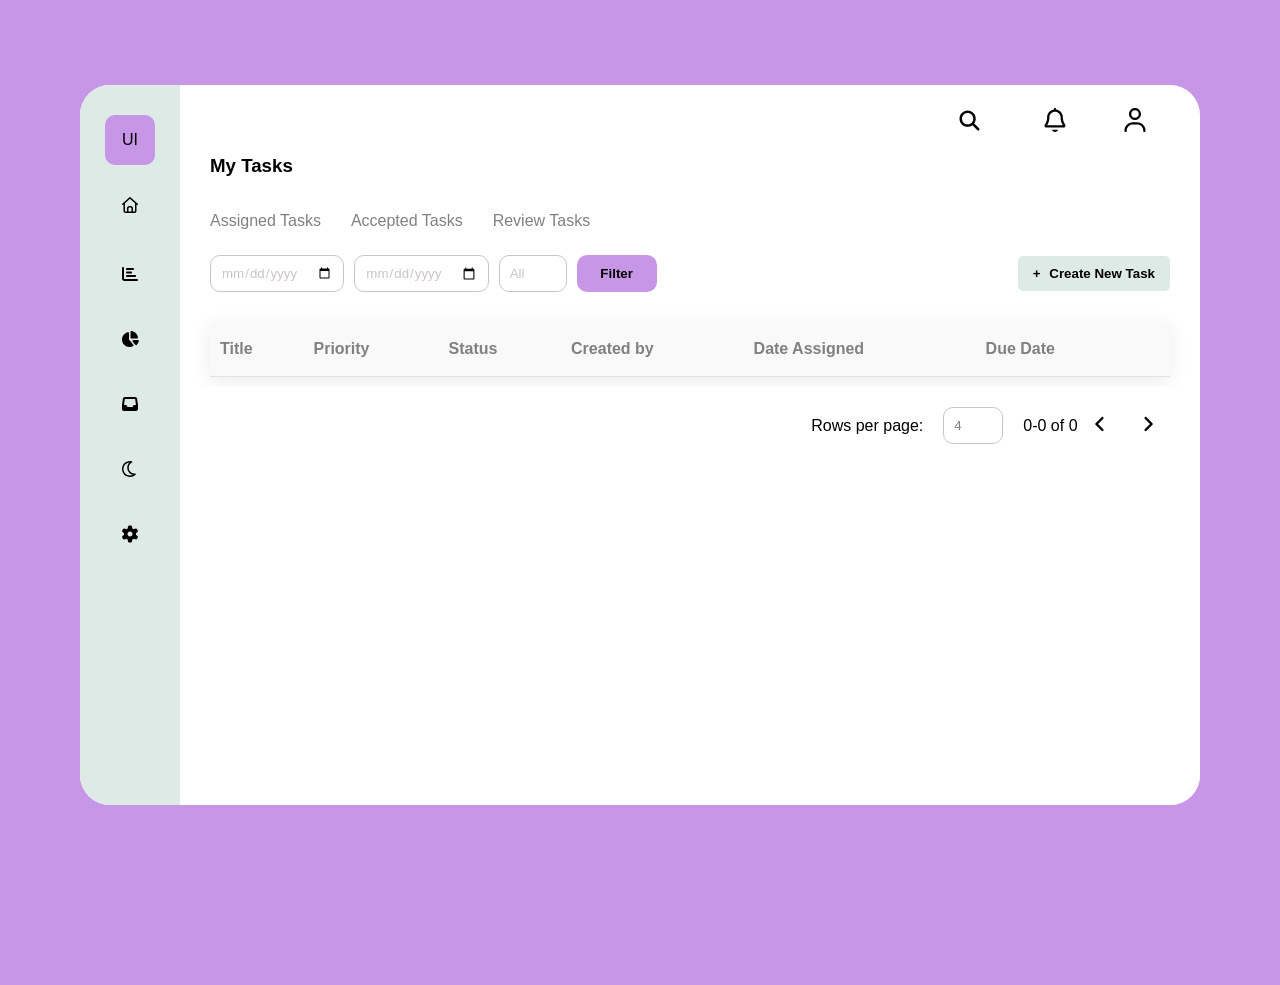
<file: index.html>
<!doctype html>
<html lang="en">
  <head>
    <meta charset="UTF-8" />
    <meta name="viewport" content="width=device-width, initial-scale=1.0" />
    <title>Document</title>
    <link rel="stylesheet" href="./assets/css/main.css" />

    <script src="./script.js" defer></script>
    <script src="./sidebar.js" defer></script>
    <script src="./header.js" defer></script>
  </head>
  <body>
    <dialog id="modal">
      <h3>Create New Task</h3>

      <form action="#">
        <input type="text" id="title" placeholder="Title" />
        <small class="error" id="titleError"></small>

        <select class="priority-input" id="priority">
          <option selected value="">Choose Priority</option>
          <option value="Medium">Medium</option>
          <option value="High">High</option>
          <option value="Low">Low</option>
        </select>
        <small class="error" id="priorityError"></small>

        <select class="status-input" id="status">
          <option selected value="">Choose Status</option>
          <option value="Active">Active</option>
          <option value="Inactive">Inactive</option>
        </select>
        <small class="error" id="statusError"></small>

        <input type="text" id="createdBy" placeholder="Created by" />
        <small class="error" id="createdByError"></small>

        <input type="date" id="dateAssigned" />
        <small class="error" id="dateAssignedError"></small>

        <input type="date" id="dueDate" />
        <small class="error" id="dueDateError"></small>

        <button id="addToTable" type="submit">Add Task</button>
        <button id="cancel" type="button">Cancel</button>
      </form>
    </dialog>

    <dialog id="deleteModal">
      <h3>si siguran</h3>
      <p class="delete-text">sve ce ode</p>

      <div class="delete-buttons">
        <button type="button" id="confirmDelete">delete</button>
        <button type="button" id="cancelDelete">cancel</button>
      </div>
    </dialog>

    <main class="container">
      <!-- <aside class="sidebar"> -->
      <!-- <div class="logo">
          <p>UI</p>
        </div>

        <div class="icons">
          <img
            class="home-picture"
            src="./assets/imgs/house-solid-full.svg"
            alt="home icon"
          />
          <img
            class="home-picture"
            src="./assets/imgs/chart-bar-solid-full.svg"
            alt="chart icon"
          />
          <img
            class="home-picture"
            src="./assets/imgs/chart-pie-solid-full.svg"
            alt="chart pie icon"
          />
          <img
            class="home-picture"
            src="./assets/imgs/inbox-solid-full.svg"
            alt="inbox icon"
          />
          <img
            class="home-picture"
            id="theme-btn"
            src="./assets/imgs/moon-regular-full.svg"
            alt="change theme icon"
          />
          <a href="settings.html" class="icon-link">
            <img
              class="home-picture"
              src="./assets/imgs/gear-solid-full.svg"
              alt="settings icon"
            />
          </a>
        </div>
      </aside> -->

      <section class="page">
        <!-- <header class="search-and-notifications">
          <div>
            <form id="search-form" action="#">
              <div class="search-container" id="search-container">
                <input
                  type="text"
                  name="query"
                  class="search-input"
                  id="search-input"
                  placeholder="Search..."
                  autocomplete="off"
                />

                <button type="button" class="search-btn" id="search-btn">
                  <img
                    class="search-icon"
                    src="./assets/imgs/magnifying-glass-solid-full.svg"
                    alt="search icon"
                  />
                </button>
              </div>
            </form>
          </div>

          <div class="notification">
            <button
              class="notification-button"
              id="bell-btn"
              aria-haspopup="true"
              aria-expanded="false"
            >
              <img
                class="notification-image"
                src="assets/imgs/bell-regular-full.svg"
                alt="notification icon"
              />
            </button>

            <div class="notification-dropdown" id="dropdown-menu">
              <div class="dropdown-header">
                <span>Notifications</span>
              </div>
              <ul class="notification-list">
                <li class="unread">New comment on your post</li>
                <li>Your profile was updated</li>
              </ul>
            </div>
          </div>

          <div class="profile">
            <img src="assets/imgs/user-regular-full.svg" alt="profile icon" />
          </div>
        </header> -->

        <section class="content">
          <h1 class="table-name">My Tasks</h1>

          <div class="tasks">
            <div>Assigned Tasks</div>
            <div>Accepted Tasks</div>
            <div>Review Tasks</div>
          </div>

          <section class="button-section">
            <div>
              <section class="dates-and-status">
                <div>
                  <input class="date" id="filterDateAssigned" type="date" />
                </div>
                <div class="second-date">
                  <input class="due-date" id="filterDueDate" type="date" />
                </div>
                <div>
                  <select class="status" id="filterStatus">
                    <option selected value="">All</option>
                    <option value="Active">Active</option>
                    <option value="Inactive">Inactive</option>
                  </select>
                </div>
                <div>
                  <button class="filter" id="filterBtn">Filter</button>
                </div>
              </section>
            </div>

            <div>
              <div class="new-task">
                <div>
                  <button class="new-task-button">
                    <span class="plus-task">&plus;</span> Create New Task
                  </button>
                </div>
              </div>
            </div>
          </section>

          <section class="table-section">
            <table id="taskTable">
              <thead>
                <tr>
                  <th>Title</th>
                  <th>Priority</th>
                  <th>Status</th>
                  <th>Created by</th>
                  <th>Date Assigned</th>
                  <th>Due Date</th>
                  <th></th>
                </tr>
              </thead>
              <tbody></tbody>
            </table>
          </section>

          <footer>
            <div>
              <p>Rows per page:</p>
            </div>

            <div>
              <select class="page-number" id="rowsSelect">
                <option selected value="4">4</option>
                <option value="8">8</option>
              </select>
            </div>

            <div>
              <p id="pageInfo">1-50 of 100</p>
            </div>

            <div>
              <img
                class="arrows"
                id="prevPage"
                src="assets/imgs/angle-left-solid-full.svg"
                alt=""
              />
              <img
                class="arrows"
                id="nextPage"
                src="assets/imgs/angle-right-solid-full.svg"
                alt=""
              />
            </div>
          </footer>
        </section>
      </section>
    </main>
  </body>
</html>
</file>
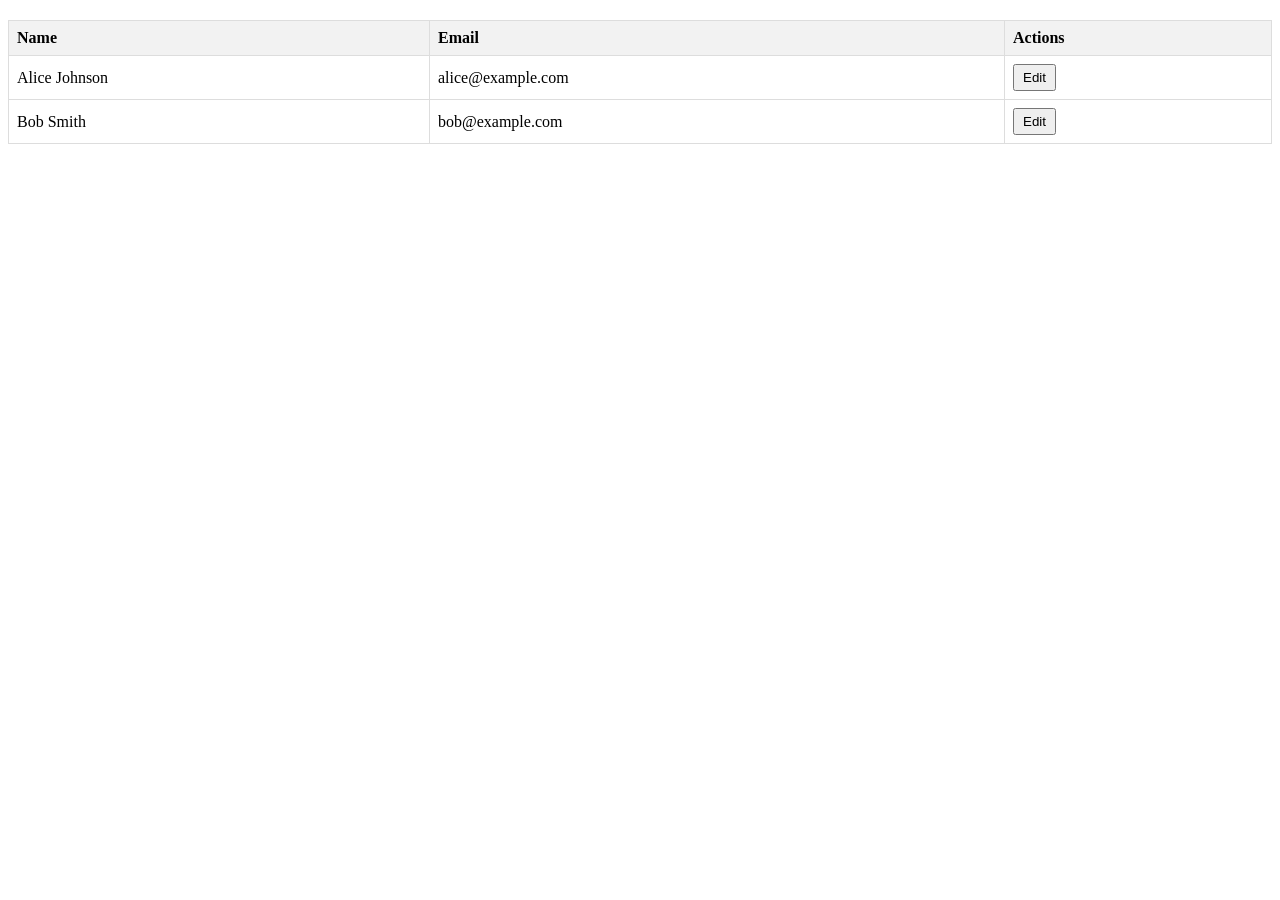
<file: prototype2.html>
<!DOCTYPE html>
<html lang="en">
<head>
    <meta charset="UTF-8">
    <title>Editable Table Row</title>
    <style>
        table { border-collapse: collapse; width: 100%; margin-top: 20px; }
        th, td { border: 1px solid #ddd; padding: 8px; text-align: left; }
        th { background-color: #f2f2f2; }
        button { cursor: pointer; padding: 4px 8px; margin-right: 4px; }
        input { width: 90%; padding: 4px; }
    </style>
</head>
<body>

    <table id="userTable">
        <thead>
            <tr>
                <th>Name</th>
                <th>Email</th>
                <th>Actions</th>
            </tr>
        </thead>
        <tbody>
            <tr>
                <td>Alice Johnson</td>
                <td>alice@example.com</td>
                <td>
                    <button class="edit-btn">Edit</button>
                </td>
            </tr>
            <tr>
                <td>Bob Smith</td>
                <td>bob@example.com</td>
                <td>
                    <button class="edit-btn">Edit</button>
                </td>
            </tr>
        </tbody>
    </table>

<script>
document.querySelector("#userTable tbody").addEventListener("click", function(event) {
    const target = event.target;

    // 1. HANDLE EDIT BUTTON CLICK
    if (target.classList.contains("edit-btn")) {
        const row = target.closest("tr");
        const cells = row.querySelectorAll("td");

        // Loop through all data cells (excluding the last cell containing the action buttons)
        for (let i = 0; i < cells.length - 1; i++) {
            const currentText = cells[i].textContent;
            // Store original text value inside a data attribute to support cancellation
            cells[i].setAttribute("data-original-value", currentText);
            // Replace cell content with an editable text input
            cells[i].innerHTML = `<input type="text" value="${currentText}">`;
        }

        // Swap the action buttons
        cells[cells.length - 1].innerHTML = `
            <button class="save-btn">Save</button>
            <button class="cancel-btn">Cancel</button>
        `;
    }

    // 2. HANDLE SAVE BUTTON CLICK
    if (target.classList.contains("save-btn")) {
        const row = target.closest("tr");
        const cells = row.querySelectorAll("td");

        // Commit input values back into pure cell text
        for (let i = 0; i < cells.length - 1; i++) {
            const input = cells[i].querySelector("input");
            cells[i].textContent = input.value;
        }

        // Restore original action button
        cells[cells.length - 1].innerHTML = `<button class="edit-btn">Edit</button>`;
    }

    // 3. HANDLE CANCEL BUTTON CLICK
    if (target.classList.contains("cancel-btn")) {
        const row = target.closest("tr");
        const cells = row.querySelectorAll("td");

        // Revert cell text content back to data-original-value
        for (let i = 0; i < cells.length - 1; i++) {
            cells[i].textContent = cells[i].getAttribute("data-original-value");
        }

        // Restore original action button
        cells[cells.length - 1].innerHTML = `<button class="edit-btn">Edit</button>`;
    }
});
</script>

</body>
</html>
</file>
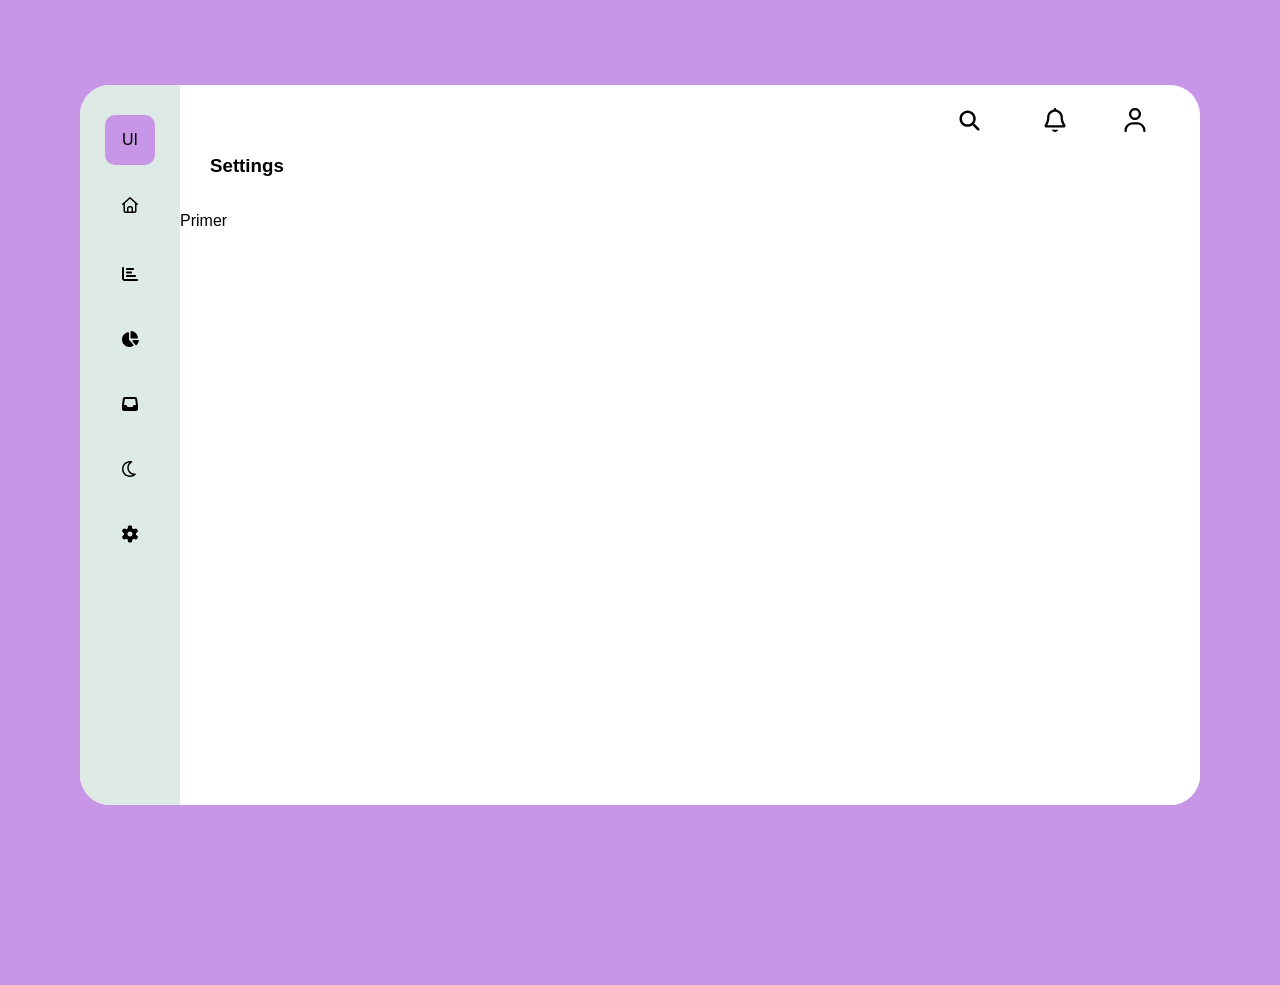
<file: settings.html>
<!doctype html>
<html lang="en">
  <head>
    <meta charset="UTF-8" />
    <meta name="viewport" content="width=device-width, initial-scale=1.0" />
    <title>Settings</title>
    <link rel="stylesheet" href="./assets/css/main.css" />
    <link rel="stylesheet" href="./assets/css/settings.css" />

    <script src="./sidebar.js" defer></script>
    <script src="./header.js" defer></script>
  </head>
  <body>
    <main class="container">
      <section class="page">
        <section class="content">
          <h1 class="table-name">Settings</h1>

          <div class="settings-card">
            <div class="setting-row">Primer</div>
          </div>
        </section>
      </section>
    </main>
  </body>
</html>
</file>
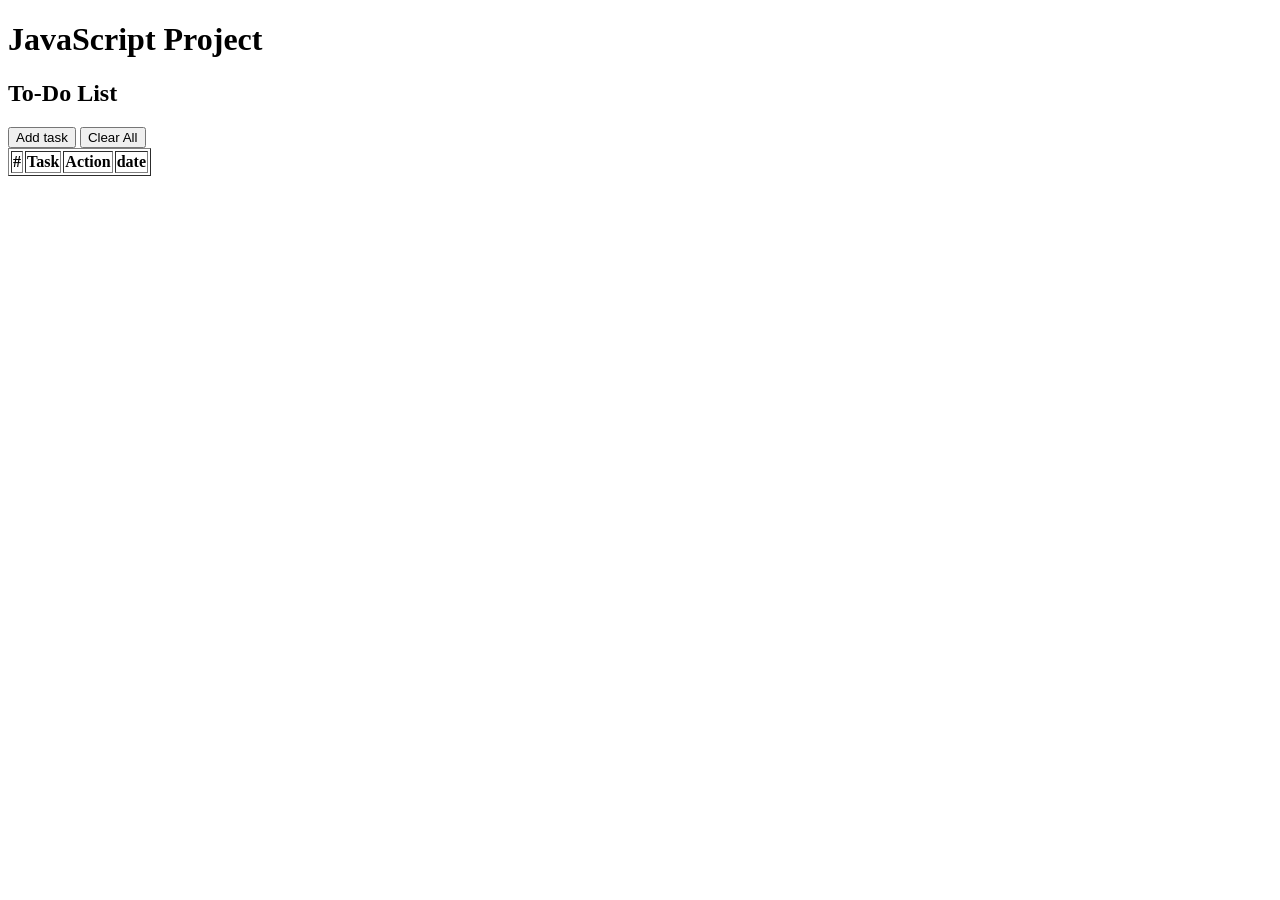
<file: table.html>
<!DOCTYPE html>

<html>

<body>

<h1>JavaScript Project</h1>

<h2>To-Do List</h2>



<button onclick="addTask()">Add task</button>

<button onclick="clearAll()">Clear All</button>



<table border="1">

  <thead>

    <tr>
      <th>#</th>
      <th>Task</th>
      <th>Action</th>
      <th>date</th>

    </tr>

  </thead>

  <tbody id="list"></tbody>

</table>



<script>

let tasks = [];

function displayTasks() {

  let html = "";

  for (let i = 0; i < tasks.length; i++) {

    html += "<tr>";

    html += "<td>" + (i + 1) + "</td>";

    html += "<td>" + tasks[i] + "</td>";

    html += "<td><"

    html += "<td><button onclick='removeTask(" + i + ")'>x</button></td>";

    html += "</tr>";

  }

  document.getElementById("list").innerHTML = html;

}


function addTask() {

  let text = prompt("Enter a new task:");

  if (text === null || text.trim() === "") {

    return;

  }

  tasks.push(text.trim());

  saveTasks();

  displayTasks();

}


function removeTask(i) {

  tasks.splice(i, 1);

  saveTasks();

  displayTasks();

}

function clearAll() {

  tasks = [];

  saveTasks();

  displayTasks();

}

function saveTasks() {

  localStorage.setItem("tasks", JSON.stringify(tasks));

}

function loadTasks() {

  let saved = localStorage.getItem("tasks");

  if (saved !== null) {

    tasks = JSON.parse(saved);

  }

}

loadTasks();

displayTasks();

</script>



</body>

</html>
</file>
<file: assets/css/main.css>
* {
  margin: 0;
  padding: 0;
  border: 0;
  box-sizing: border-box;
  font-family: Arial;
}

body {
  background-color: #c896e7;
  min-height: 100vh;
}

.container {
  width: calc(100% - 160px);
  max-width: 1600px;
  min-height: 80vh;
  background-color: #ffffff;
  margin: 85px auto 40px;
  border-radius: 30px;
  display: flex;
}

.sidebar {
  background-color: rgb(222, 234, 230);
  border-top-left-radius: 30px;
  border-bottom-left-radius: 30px;

  width: 100px;
  flex-shrink: 0;

  padding: 30px 10px;
  display: flex;
  justify-content: flex-start;
  flex-direction: column;
  align-items: center;
}

.logo {
  width: 50px;
  height: 50px;
  background: #c896e7;
  border-radius: 10px;
  display: grid;
  place-items: center;
}

.home-picture {
  width: 20px;
  height: 20px;
  object-fit: contain;
}

#theme-btn {
  cursor: pointer;
}

.icons {
  margin-top: 30px;
  display: flex;
  flex-direction: column;
  gap: 45px;
}

.page {
  display: flex;
  flex-direction: column;
  flex: 1;
  min-width: 0;
}

.search-and-notifications {
  min-height: 70px;
  border-top-right-radius: 30px;
  display: flex;
  flex-direction: row;
  justify-content: flex-end;
  align-items: center;
  padding-right: 50px;
  gap: 50px;
}

.notification,
.profile {
  width: 30px;
  height: 30px;
}

.notification img,
.profile img {
  width: 100%;
  height: 100%;
  object-fit: contain;
}

.content {
  background-color: #ffffff;
  flex: 1;
  padding-bottom: 30px;
  border-bottom-right-radius: 30px;
}

.table-name {
  margin-left: 30px;
  margin-bottom: 35px;
}

.tasks {
  background-color: #ffffff;
  display: flex;
  flex-direction: row;
  width: fit-content;
  gap: 30px;
  margin-left: 30px;
  color: gray;
}

.button-section {
  display: flex;
  flex-direction: row;
  flex-wrap: wrap;
  justify-content: space-between;
  align-items: center;
  gap: 15px;
  padding: 0 30px;
  margin-top: 25px;
}

.dates-and-status {
  display: flex;
  flex-direction: row;
  flex-wrap: wrap;
  align-items: center;
  gap: 10px;
}

.date,
.due-date {
  appearance: none;
  border: 1px solid rgb(203, 196, 196);
  outline: 0;
  height: 37px;
  border-radius: 10px;
  padding-left: 10px;
  padding-right: 10px;
  color: rgb(203, 196, 196);
}

.status {
  appearance: none;
  border: 1px solid rgb(203, 196, 196);
  outline: 0;
  height: 37px;
  border-radius: 10px;
  padding-left: 10px;
  padding-right: 10px;
  background-color: #ffffff;
  color: rgb(203, 196, 196);
}

.filter {
  background-color: #c896e7;
  height: 37px;
  width: 80px;
  border-radius: 10px;
  font-weight: bold;
  cursor: pointer;
}

.new-task {
  display: flex;
  flex-direction: row;
  justify-content: flex-end;
  align-items: center;
}

.new-task-button {
  width: max-content;
  min-width: 150px;
  padding: 10px 15px;
  border-radius: 5px;
  background-color: rgb(222, 234, 230);
  font-weight: bold;
  cursor: pointer;
  transition: transform 0.3s ease;
}

.new-task-button:hover {
  transform: scale(1.05);
}

.plus-task {
  margin-right: 5px;
}

.table-section {
  padding: 30px 30px 10px;
  overflow-x: auto;
}

table,
td,
th {
  text-align: left;
}

table {
  border-collapse: collapse;
  width: 100%;
  border: none;
  box-shadow: 0 4px 20px rgba(0, 0, 0, 0.08);
}

th,
td {
  padding: 18px 10px;
  border: none;
  border-bottom: 1px solid rgb(229, 225, 225);
}

th {
  background-color: rgb(249, 249, 249);
  color: gray;
  white-space: nowrap;
}

td input,
td select {
  width: 100%;
  min-width: 90px;
  padding: 6px;
  border: 1px solid rgb(203, 196, 196);
  border-radius: 6px;
  font-size: 14px;
  background-color: #ffffff;
}

td input[type="date"] {
  min-width: 130px;
}

.table-icons {
  display: flex;
  flex-direction: row;
  align-items: center;
  gap: 12px;
}

.table-icons img {
  width: 20px;
  height: 20px;
  object-fit: contain;
  cursor: pointer;
}

.delete-icon {
  width: 20px;
  height: 20px;
  cursor: pointer;
}

.priority {
  color: red;
}

footer {
  display: flex;
  flex-direction: row;
  justify-content: flex-end;
  align-items: center;
  flex-wrap: wrap;
  margin-top: 20px;
  padding: 0 30px;
}

.arrows {
  width: 24px;
  height: 24px;
  margin-left: 10px;
  margin-right: 10px;
  cursor: pointer;
}

.page-number {
  appearance: none;
  border: 1px solid rgb(203, 196, 196);
  outline: 0;
  height: 37px;
  border-radius: 10px;
  padding-left: 10px;
  padding-right: 40px;
  background-color: #ffffff;
  color: gray;
  margin-right: 20px;
  margin-left: 20px;
  cursor: pointer;
}

#modal,
#deleteModal {
  position: fixed;
  top: 50%;
  left: 50%;
  transform: translate(-50%, -50%);
  margin: 0;

  width: 90%;
  max-width: 400px;
  max-height: 90vh;
  overflow-y: auto;
  padding: 24px;
  border: none;
  border-radius: 12px;
  box-shadow: 0 10px 30px rgba(0, 0, 0, 0.25);
}

#modal[open],
#deleteModal[open] {
  display: flex;
  flex-direction: column;
  gap: 12px;
}

#modal::backdrop,
#deleteModal::backdrop {
  background: rgba(0, 0, 0, 0.5);
}

form {
  display: flex;
  flex-direction: column;
  gap: 12px;
}

#modal input {
  width: 100%;
  padding: 10px;
  border: 1px solid rgb(166, 165, 165);
  font-size: 17px;
  margin-bottom: 10px;
  margin-top: 10px;
}

#modal button,
#deleteModal button {
  padding: 10px;
  border: none;
  border-radius: 6px;
  cursor: pointer;
  margin-top: 10px;
}

.status-input,
.priority-input {
  width: 100%;
  padding: 10px;
  border: 1px solid grey;
  font-size: 17px;
  background-color: #ffffff;
  margin-bottom: 10px;
  margin-top: 10px;
}

#modal .invalid {
  border: 1px solid red;
  background-color: #ffff;
}

#modal .error {
  color: red;
  font-size: 13px;
  margin-top: -8px;
}

#modal .error:empty {
  display: none;
}

.delete-text {
  color: gray;
}

.delete-buttons {
  display: flex;
  gap: 12px;
}

.delete-buttons button {
  flex: 1;
}

#confirmDelete {
  background-color: gray;
  color: #ffffff;
  font-weight: bold;
}

#cancelDelete {
  background-color: rgb(222, 234, 230);
}

.save-btn {
  background-color: #c896e7;
  color: #ffffff;
  font-weight: bold;
  padding: 5px 10px;
  cursor: pointer;
}

.cancel-btn {
  background-color: rgb(222, 234, 230);
  color: gray;
  font-weight: bold;
  padding: 5px 10px;
  cursor: pointer;
}

#search-form {
  display: block;
}

.search-container {
  position: relative;
  display: flex;
  align-items: center;
  width: 40px;
  height: 40px;
  border: 1px solid transparent;
  border-radius: 20px;
  overflow: hidden;
  transition:
    width 0.4s ease,
    border-color 0.4s ease;
}

.search-container.active {
  width: 300px;
  border-color: rgb(203, 196, 196);
}

.search-input {
  background: transparent;
  border: none;
  outline: none;
  width: 0;
  padding: 0;
  font-size: 16px;
  color: #333;
  opacity: 0;
  transition:
    width 0.4s ease,
    padding 0.4s ease,
    opacity 0.4s ease;
}

.search-container.active .search-input {
  width: 100%;
  padding: 0 45px 0 15px;
  opacity: 1;
}

.search-btn {
  background: none;
  border: none;
  cursor: pointer;
  width: 40px;
  height: 40px;
  border-radius: 50%;
  display: flex;
  justify-content: center;
  align-items: center;
  position: absolute;
  right: 0;
  top: 50%;
  transform: translateY(-50%);
  transition: background-color 0.3s ease;
}

.search-btn:hover {
  background-color: #f0f0f0;
}

.search-btn img {
  width: 30px;
  height: 25px;
  object-fit: contain;
}

.search-container.has-query .search-btn {
  background-color: #c896e7;
}

.notification {
  position: relative;
}

.notification-button {
  position: relative;
  width: 100%;
  height: 100%;
  background: none;
  border: none;
  cursor: pointer;
}

.notification-dropdown {
  display: none;
  position: absolute;
  right: 0;
  top: 40px;
  width: 280px;
  background: white;
  border: 1px solid #e2e8f0;
  box-shadow: 0 4px 6px -1px rgba(0, 0, 0, 0.1);
  z-index: 100;
}

.notification-dropdown.active {
  display: block;
}

.dropdown-header {
  display: flex;
  justify-content: space-between;
  padding: 10px 12px;
  border-bottom: 1px solid #e2e8f0;
  font-weight: bold;
  font-size: 0.9rem;
}

.clear-all {
  color: #c896e7;
  font-size: 0.8rem;
  cursor: pointer;
}

.notification-list {
  list-style: none;
  max-height: 250px;
  overflow-y: auto;
}

.notification-list li {
  padding: 10px 12px;
  border-bottom: 1px solid #f1f5f9;
  font-size: 0.85rem;
}

body.dark {
  background-color: blueviolet;
  color: #f1f1f1;

  color-scheme: dark;
}

body.dark .container,
body.dark .content,
body.dark .tasks {
  background-color: black;
}

body.dark .sidebar {
  background-color: #424283;
}

body.dark img {
  filter: invert(1);
}

body.dark table {
  box-shadow: 0 4px 20px rgba(0, 0, 0, 0.4);
}

body.dark th {
  background-color: #16163b;
  color: #b5b5c3;
}

body.dark th,
body.dark td {
  border-bottom-color: #22224d;
}

body.dark .date,
body.dark .due-date,
body.dark .status,
body.dark .page-number,
body.dark td input,
body.dark td select {
  background-color: grey;
  border-color: #868699;
  color: #d6d6dc;
}

body.dark .new-task-button,
body.dark .cancel-btn,
body.dark #cancelDelete {
  background-color: #3a3a4a;
  color: #f1f1f1;
}

body.dark #modal,
body.dark #deleteModal {
  background-color: #2a2a3a;
  color: #f1f1f1;
}

body.dark #modal input,
body.dark .status-input,
body.dark .priority-input {
  background-color: #1e1e2a;
  color: #f1f1f1;
  border-color: #4a4a5a;
}

body.dark #modal .invalid {
  background-color: #1e1e2a;
  border-color: red;
}

body.dark .delete-text {
  color: #b5b5c3;
}

body.dark .search-input {
  color: #f1f1f1;
}

body.dark .search-container.active {
  border-color: #4a4a5a;
}

body.dark .search-btn:hover {
  background-color: #3a3a4a;
}

body.dark .notification-dropdown {
  background: #2a2a3a;
  border-color: #3a3a4a;
}

body.dark .dropdown-header,
body.dark .notification-list li {
  border-bottom-color: #3a3a4a;
}

body.dark .settings-card {
  box-shadow: 0 4px 20px rgba(0, 0, 0, 0.4);
}

body.dark .setting-row {
  border-bottom-color: #22224d;
}
</file>
<file: assets/css/settings.css>
* {
  margin: 0;
  padding: 0;
  border: 0;
  box-sizing: border-box;
  font-family: Arial;
}

body {
  background-color: #c896e7;
  min-height: 100vh;
}

.container {
  width: calc(100% - 160px);
  max-width: 1600px;
  min-height: 80vh;
  background-color: #ffffff;
  margin: 85px auto 40px;
  border-radius: 30px;
  display: flex;
}

.sidebar {
  background-color: rgb(222, 234, 230);
  border-top-left-radius: 30px;
  border-bottom-left-radius: 30px;

  width: 100px;
  flex-shrink: 0;

  padding: 30px 10px;
  display: flex;
  justify-content: flex-start;
  flex-direction: column;
  align-items: center;
}

.logo {
  width: 50px;
  height: 50px;
  background: #c896e7;
  border-radius: 10px;
  display: grid;
  place-items: center;
}

.home-picture {
  width: 20px;
  height: 20px;
  object-fit: contain;
}

.icons {
  margin-top: 30px;
  display: flex;
  flex-direction: column;
  gap: 45px;
}

.page {
  display: flex;
  flex-direction: column;
  flex: 1;
  min-width: 0;
}

.search-and-notifications {
  width: 100%;
  min-height: 70px;
  border-top-right-radius: 30px;
  display: flex;
  flex-direction: row;
  justify-content: flex-end;
  align-items: center;
  padding-right: 50px;
  gap: 50px;
}

.search,
.notification,
.profile {
  width: 30px;
  height: 30px;
}

.search img,
.notification img,
.profile img {
  width: 100%;
  height: 100%;
  object-fit: contain;
}

.content {
  background-color: #ffffff;
  flex: 1;
  padding-bottom: 30px;
  border-bottom-right-radius: 30px;
}

.settings-title {
  margin-left: 20px;
}
</file>
